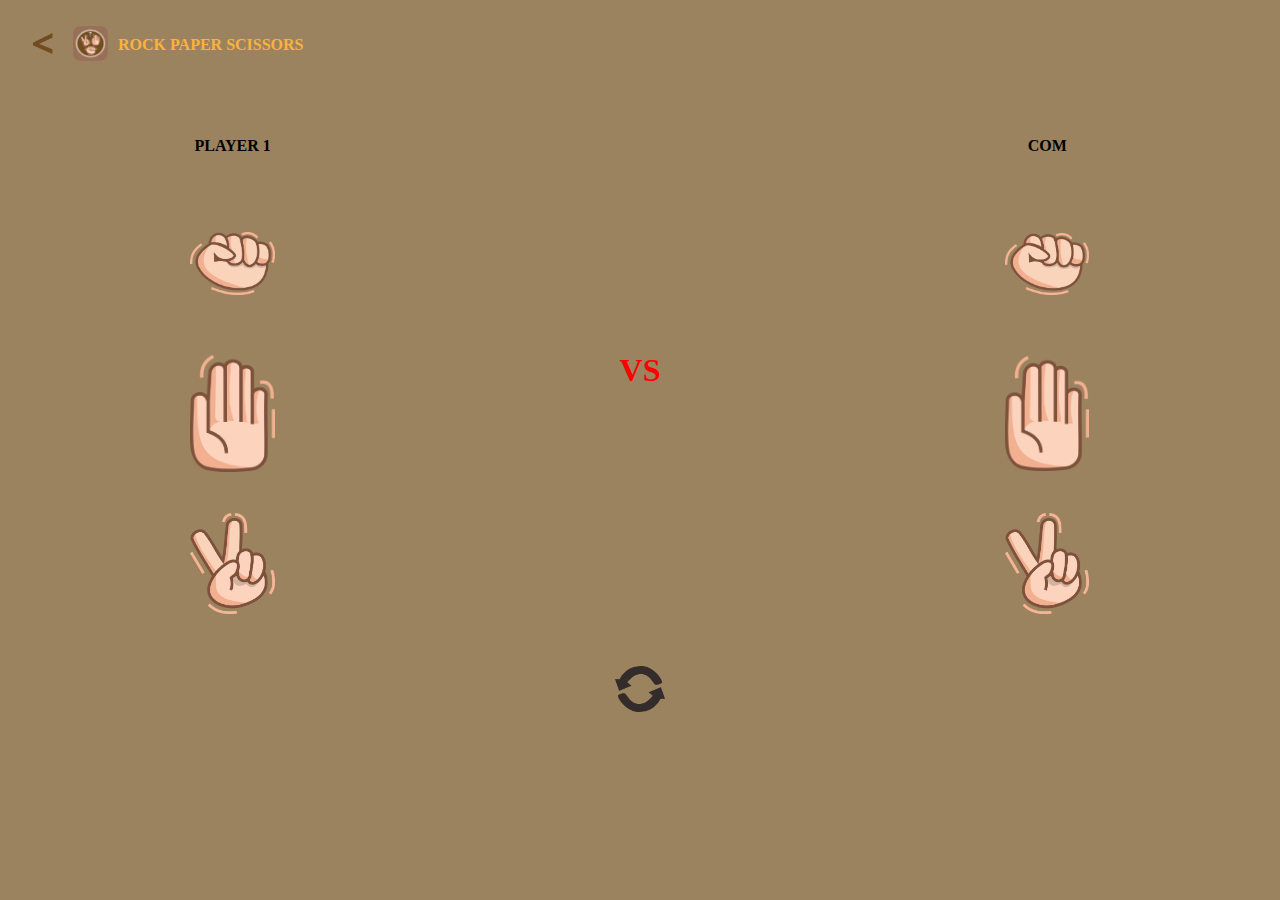
<file: index.html>
<!DOCTYPE html>
<html lang="en">
  <head>
    <!-- Required meta tags -->
    <meta charset="utf-8" />
    <meta name="viewport" content="width=device-width, initial-scale=1, shrink-to-fit=no" />

    <!-- Bootstrap CSS -->
    <link href="https://cdn.jsdelivr.net/npm/bootstrap@5.0.2/dist/css/bootstrap.min.css" rel="stylesheet" integrity="sha384-EVSTQN3/azprG1Anm3QDgpJLIm9Nao0Yz1ztcQTwFspd3yD65VohhpuuCOmLASjC" crossorigin="anonymous">
    <link rel="shortcut icon" href="assets/logo 1.png" />
    <link rel="stylesheet" href="style.css" />

    <title>Game Suit</title>
  </head>
  <body>
    <div class="navigasi">
      <a href="" class="logo"><img src="assets/_.png" alt="logo" width="20px" height="auto" /></a>
      <a href="" class="logo"><img src="assets/logo 1.png" alt="logo" width="35px" height="auto" /></a>
      <h4>ROCK PAPER SCISSORS</h4>
    </div>

    <div class="container">
      <div class="player">
        <h4>PLAYER 1</h4>
        <button class="pemain" id="p-batu"><img src="assets/batu.png" alt="Batu" width="85px" height="auto" /></button>
        <button class="pemain" id="p-kertas"><img src="assets/kertas.png" alt="Kertas" width="85px" height="auto" /></button>
        <button class="pemain" id="p-gunting"><img src="assets/gunting.png" alt="Gunting" width="85px" height="auto" /></button>
      </div>
      <div class="result">
        <div class="versus font-weight-bold">
          <h1 id="win" class="versus font-weight-bold">VS</h1>
        </div>
      </div>
      <div class="computer">
        <h4>COM</h4>
        <button class="kompi"  id="c-batu" disabled><img src="assets/batu.png" alt="Batu" width="84px" height="auto" /></button>
        <button class="kompi"  id="c-kertas" disabled><img src="assets/kertas.png" alt="Kertas" width="84px" height="auto" /></button>
        <button class="kompi"  id="c-gunting" disabled><img src="assets/gunting.png" alt="Gunting" width="84px" height="auto" /></button>
      </div>
    </div>
    <div class="refresh">
      <button id="reset"><img src="assets/refresh.png" alt="" width="50px" height="auto" class="mt-2" /></button>
    </div>

    <script src="script.js"></script>
    <script src="https://cdn.jsdelivr.net/npm/@popperjs/core@2.9.2/dist/umd/popper.min.js" integrity="sha384-IQsoLXl5PILFhosVNubq5LC7Qb9DXgDA9i+tQ8Zj3iwWAwPtgFTxbJ8NT4GN1R8p" crossorigin="anonymous"></script>
    <script src="https://cdn.jsdelivr.net/npm/bootstrap@5.0.2/dist/js/bootstrap.min.js" integrity="sha384-cVKIPhGWiC2Al4u+LWgxfKTRIcfu0JTxR+EQDz/bgldoEyl4H0zUF0QKbrJ0EcQF" crossorigin="anonymous"></script>
  </body>
</html>
</file>
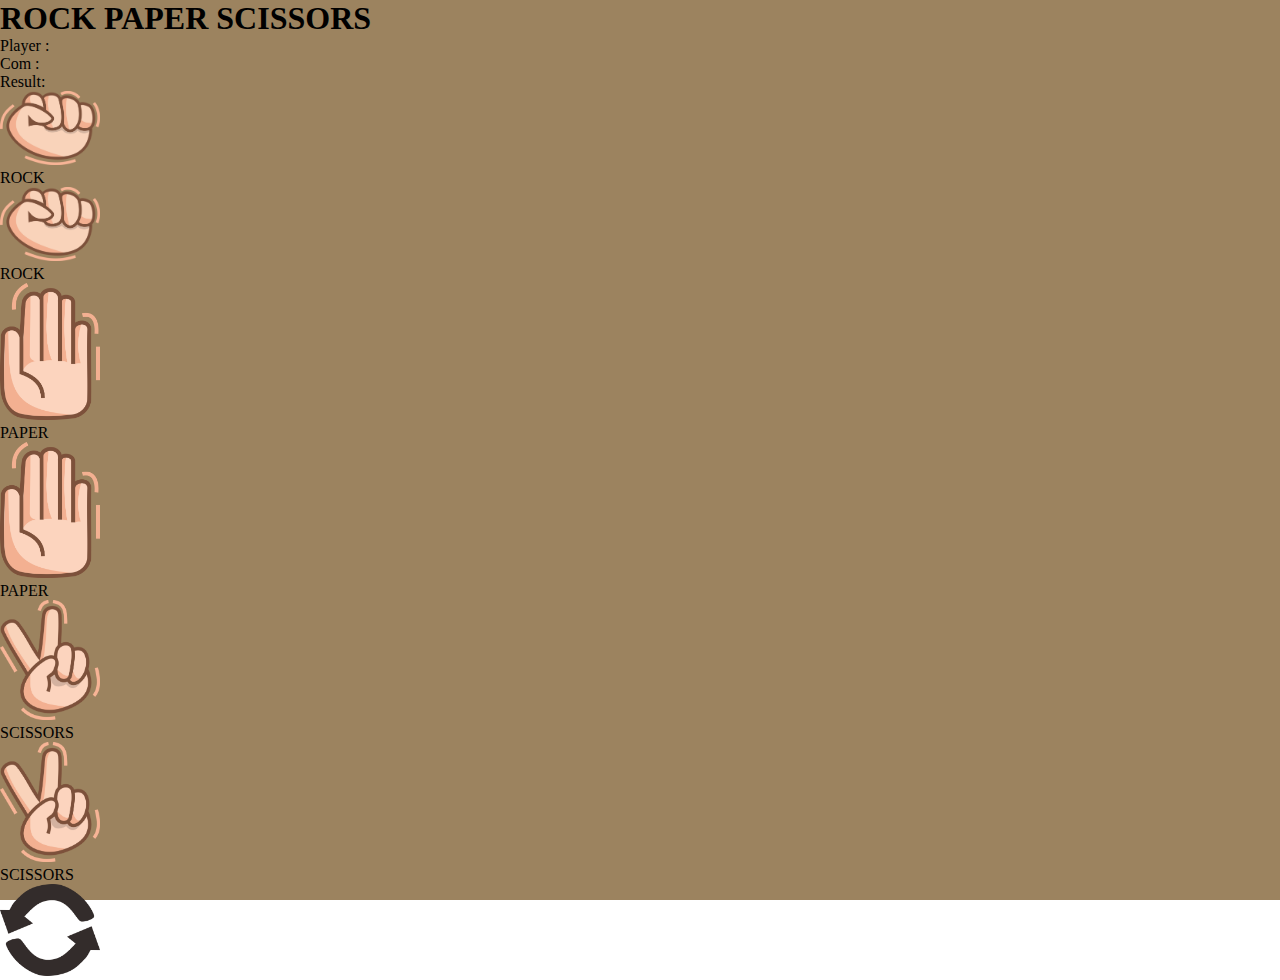
<file: games/index.html>
<!DOCTYPE html>
<html lang="en">
<head>
	<meta charset="UTF-8">
	<meta http-equiv="X-UA-Compatible" content="IE=edge">
	<meta name="viewport" content="width=device-width, initial-scale=1.0">
	<title>Rock Paper Scissors</title>	
	<link href="https://fonts.googleapis.com/css2?family=Open+Sans:ital,wght@0,800;1,400;1,500;1,600;1,700;1,800&family=Poppins:ital,wght@0,100;0,200;0,400;0,500;0,600;1,100&family=Tiro+Telugu&display=swap" rel="stylesheet">
	<!--=================== Bootstrap CSS CDN ===================-->
	<link href="https://cdn.jsdelivr.net/npm/bootstrap@5.2.0/dist/css/bootstrap.min.css" rel="stylesheet" integrity="sha384-gH2yIJqKdNHPEq0n4Mqa/HGKIhSkIHeL5AyhkYV8i59U5AR6csBvApHHNl/vI1Bx" crossorigin="anonymous">
	<!--=================== Style ===================-->
	<style>
	/* =============== GOOGLE FONTS ================= */
	@import url('https://fonts.googleapis.com/css2?family=Open+Sans:ital,wght@0,800;1,400;1,500;1,600;1,700;1,800&family=Poppins:ital,wght@0,100;0,200;0,400;0,500;0,600;1,100&family=Tiro+Telugu&display=swap');

	/* ================== STAR BASE =================== */
	* {
		box-sizing: border-box;
		padding: 0;
		margin: 0;
	}
	/* ================== AND BASE =================== */

	/* ================== START SECTION =================== */
	.background-page {
		height: 100vh;
		width: 100%;
		background-color: rgba(156, 131, 95, 1);
		background-size: cover; 
		background-position: center; 
		background-repeat: no-repeat;
	}
	</style>
</head>
<body>
	<!--=================== Start Section ===================-->
	<section id="games" class="background-page container-fluid">
		<h1 class="text-center">ROCK PAPER SCISSORS</h1>
		<div class="container text-center mt-5">
			<div class="row row-cols-2 d-flex justify-content-around">
			  <div class="col gameText fw-bolder text-uppercase fs-5" id="playerText">Player :</div>
			  <div class="col gameText fw-bolder text-uppercase fs-5" id="computerText">Com :</div>
			  <div class="col gameText fw-bolder text-uppercase fs-5 bg-success text-white rounded mt-5" style="width: 8rem;" id="resultText">Result:</div>
			</div>
		  </div>
		  
		  <div class="container text-center">
			<div class="row row-cols-2 d-flex justify-content-around">
				<div class="col choiceBtn mt-5 fw-bolder text-uppercase"><img src="assets/batu.png" width="100"><br>ROCK</div>
				<div class="col mt-5 fw-bolder text-uppercase"><img src="assets/batu.png" width="100"><br>ROCK</div>
				<div class="col choiceBtn mt-5 fw-bolder text-uppercase"><img src="assets/kertas.png" width="100"><br>PAPER</div>
				<div class="col mt-5 fw-bolder text-uppercase"><img src="assets/kertas.png" width="100"><br>PAPER</div>
				<div class="col choiceBtn mt-5 fw-bolder text-uppercase"><img src="assets/gunting.png" width="100"><br>SCISSORS</div>
				<div class="col mt-5 fw-bolder text-uppercase"><img src="assets/gunting.png" width="100"><br>SCISSORS</div>
				<div class="col choiceBtn mt-4" onclick="refresPage()"><img src="assets/refresh.png" width="100"></div>
			</div>
		  </div>
	</section>
	<!--=================== And Section ===================-->


	
	<!--=================== JS BOOTSTRAP CDN ===================-->
	<script src="https://cdn.jsdelivr.net/npm/bootstrap@5.2.0/dist/js/bootstrap.bundle.min.js" integrity="sha384-A3rJD856KowSb7dwlZdYEkO39Gagi7vIsF0jrRAoQmDKKtQBHUuLZ9AsSv4jD4Xa" crossorigin="anonymous">
	</script>

	<!--=================== JS ===================-->
	<script>
		// Start Games ROCK PAPER SCISSORS
		const playerText = document.querySelector("#playerText");
		const computerText = document.querySelector("#computerText");
		const resultText = document.querySelector("#resultText");
		const choiceBtn = document.querySelectorAll(".choiceBtn");
		let player;
		let computer;
		let result;

		choiceBtn.forEach(button => button.addEventListener("click", () => {
			player = button.textContent;
			computerTurn();
			playerText.textContent = `Player: ${player}`;
			computerText.textContent = `Computer: ${computer}`;
			resultText.textContent = checkWinner();
		}));

		function computerTurn() {
			const randNum = Math.floor(Math.random() * 3) + 1;

			switch (randNum) {
				case 1:
					computer = "ROCK";
					break;
				case 2:
					computer = "PAPER";
					break;
				case 3:
					computer = "SCISSIRS";
					break;
			};
		};

		function checkWinner() {
			if (player == computer) {
				return "Draw";
			}
			else if (computer == "ROCK") {
				return (player == "PAPER") ? "PLAYER 1 WIN" : "PLAYER 1 LOSE";
			}
			else if (computer == "PAPER") {
				return (player == "SCISSORS") ? "PLAYER 1 WIN" : "PLAYER 1 LOSE";
			}
			else if (computer == "SCISSORS") {
				return (player == "ROCK") ? "PLAYER 1 WIN" : "PLAYER 1 LOSE";
			};
		};
		// The And of Games ROCK PAPER SCISSORS

		// Icon onClick Auto Refres Page
		function refresPage() { 
			location.reload();
		 };

	</script>
</body>
</html>
</file>
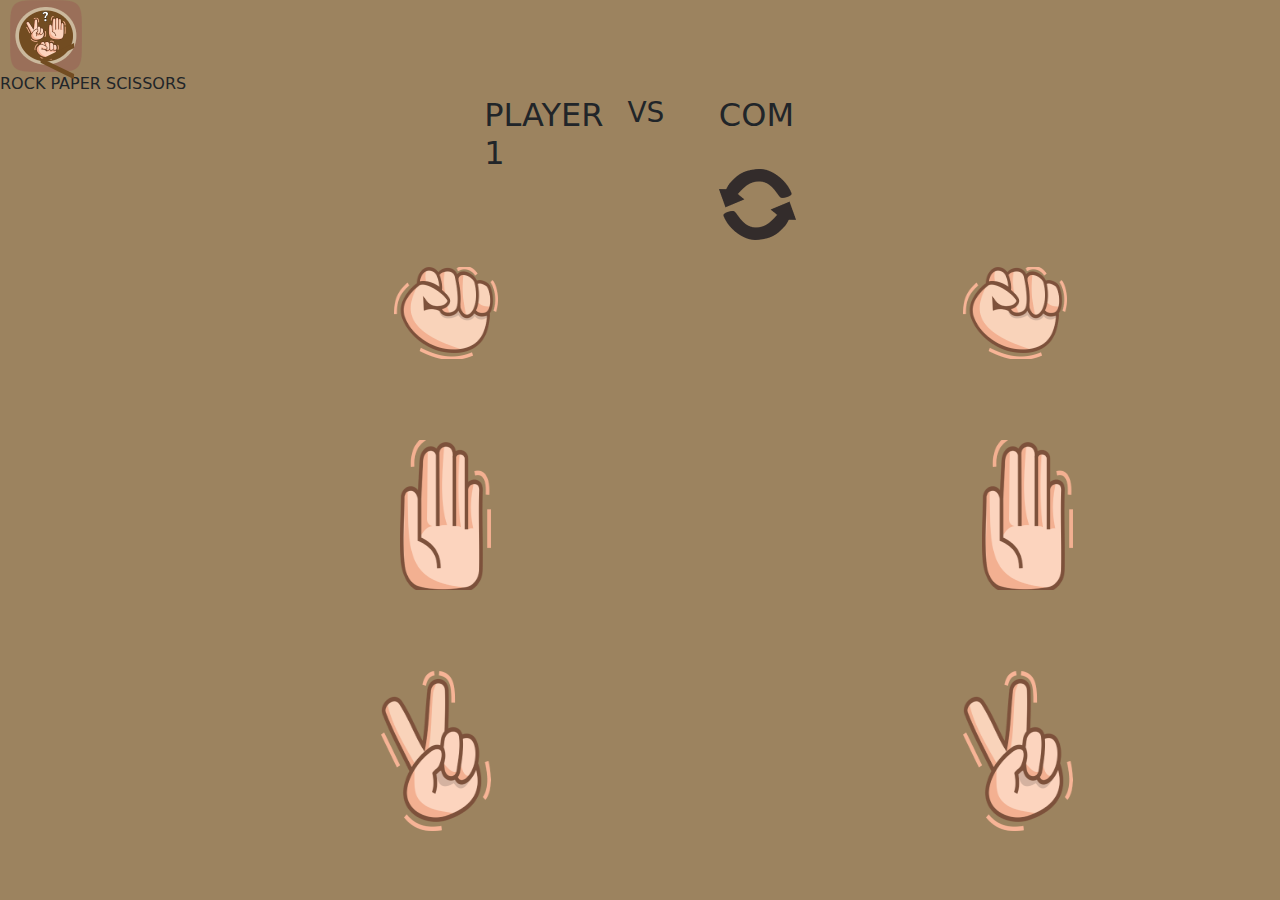
<file: Challange4.html>
<!DOCTYPE html>
<html lang="en">
<head>
    <meta charset="UTF-8">
    <meta http-equiv="X-UA-Compatible" content="IE=edge">
    <meta name="viewport" content="width=device-width, initial-scale=1.0">
    <title>Challange Chapter 4</title>
    <link href="https://cdn.jsdelivr.net/npm/bootstrap@5.0.2/dist/css/bootstrap.min.css" rel="stylesheet">
    <link rel="stylesheet" href="style.css">
</head>
<style>

</style>
<body>
    <header>
        <h1 style="position: absolute;
        width: 55px;
        height: 87px;
        left: 37px;
        top: 12px;
        font-family: 'Open Sans';
        font-style: normal;
        font-weight: 700;
        font-size: 72px;
        line-height: 98px;
        letter-spacing: 0.1em;
        text-transform: uppercase;
        color: #724C21;"> < </h1>
        <div class="logo"><img src="assets/logo 1.png" alt=img></div>
        <div class="title">ROCK PAPER SCISSORS</div>
    </header>
    <div class="container">
        <div class="row">
            <div class="col">
                <!-- gambar player -->
                <h2 class="player1">PLAYER 1</h2>
                <div id="playerBatu" role="button" class="row"><img src="assets/batu 1.png" style="position: absolute;
                    width: 128px;
                    height: 92px;
                    left: 382px;
                    top: 267px;">
                    </div>
                <div id="playerKertas" role="button" class="row"><img src="assets/kertas 1.png" style="position: absolute;
                    width: 115px;
                    height: 150px;
                    left: 388px;
                    top: 440px;">
                    </div>
                <div id="playerGunting" role="button" class="row"><img src="assets/gunting 1.png" style="position: absolute;
                    width: 134px;
                    height: 160px;
                    left: 369px;
                    top: 671px;">
                    </div>
                
            </div>

            <!-- vs -->
            <div class="col" class="result">
                <h3 class="hasilSuit">VS</h3>
            </div>
            
            <!-- gambar komputer -->
            <div class="col">
                <h2 class="com">COM</h2>
                <div class="row" id="comBatu" ><img src="assets/batu 1.png" style="position: absolute;
                    width: 128px;
                    height: 92px;
                    left: 951px;
                    top: 267px;">
                    </div>
                <div class="row" id="comKertas" ><img src="assets/kertas 1.png" style="position: absolute;
                    width: 115px;
                    height: 150px;
                    left: 970px;
                    top: 440px;">
                    </div>
                <div class="row" id="comGunting" ><img src="assets/gunting 1.png" style="position: absolute;
                    width: 134px;
                    height: 160px;
                    left: 951px;
                    top: 671px;">
                    </div>
                    <div class="row justify-content-center align-items-center">
                        <button type="button" class="refresh-icon">
                        <img src="assets/refresh 2.png" alt="refresh" class="refresh"/>
                        </button> 
                    </div>
            </div>
        </div>
    </div>
    <div>

    </div>
    <script>
        const playerBatu = document.getElementById("playerBatu")
        const playerGunting = document.getElementById("playerGunting")
        const playerKertas = document.getElementById("playerKertas")

        // jika player memencet batu
        const element1 = document.getElementById("playerBatu");
        element1.addEventListener("click", myFunction1);
        function myFunction1() {
            let player = "playerBatu" 
            console.log(player)
            let choice = ["comBatu", "comGunting", "comKertas"]
            let bot = choice[Math.floor(Math.random() * choice.length)]
            console.log(bot)
            if (bot === "comBatu") {
                console.log("DRAW")
            } else if (bot === "comKertas"){
                console.log("YOU LOSE!")
            }else{
                console.log("YOU WIN!")
            }
        
        }

        // jika player memencet kertas
        const element2 = document.getElementById("playerKertas");
        element2.addEventListener("click", myFunction2);
        function myFunction2() {
            let player = "playerKertas"
            console.log(player);

            let choice = ["comBatu", "comGunting", "comKertas"]
            let bot = choice[Math.floor(Math.random() * choice.length)]
            console.log(bot);

            if(bot === "comBatu") {
                console.log("YOU WIN!");        
            }else if(bot === "comKertas") {
                console.log("DRAW");
            }else {
                console.log("YOU LOSE!");
            }
            
        }

        // jika player memencet gunting
        const element3 = document.getElementById("playerGunting");
        element3.addEventListener("click", myFunction3);
        function myFunction3() {
            let player = "playerGunting"
            console.log(player);

            let choice = ["comBatu", "comGunting", "comKertas"]
            let bot = choice[Math.floor(Math.random() * choice.length)]
            console.log(bot);

            if(bot === "comBatu") {
                console.log("YOU LOSE!");        
            }else if(bot === "comKertas") {
                console.log("YOU WIN!");
            }else {
                console.log("DRAW");
            }
            
        }
        

    </script>
</body>
</html>
</file>
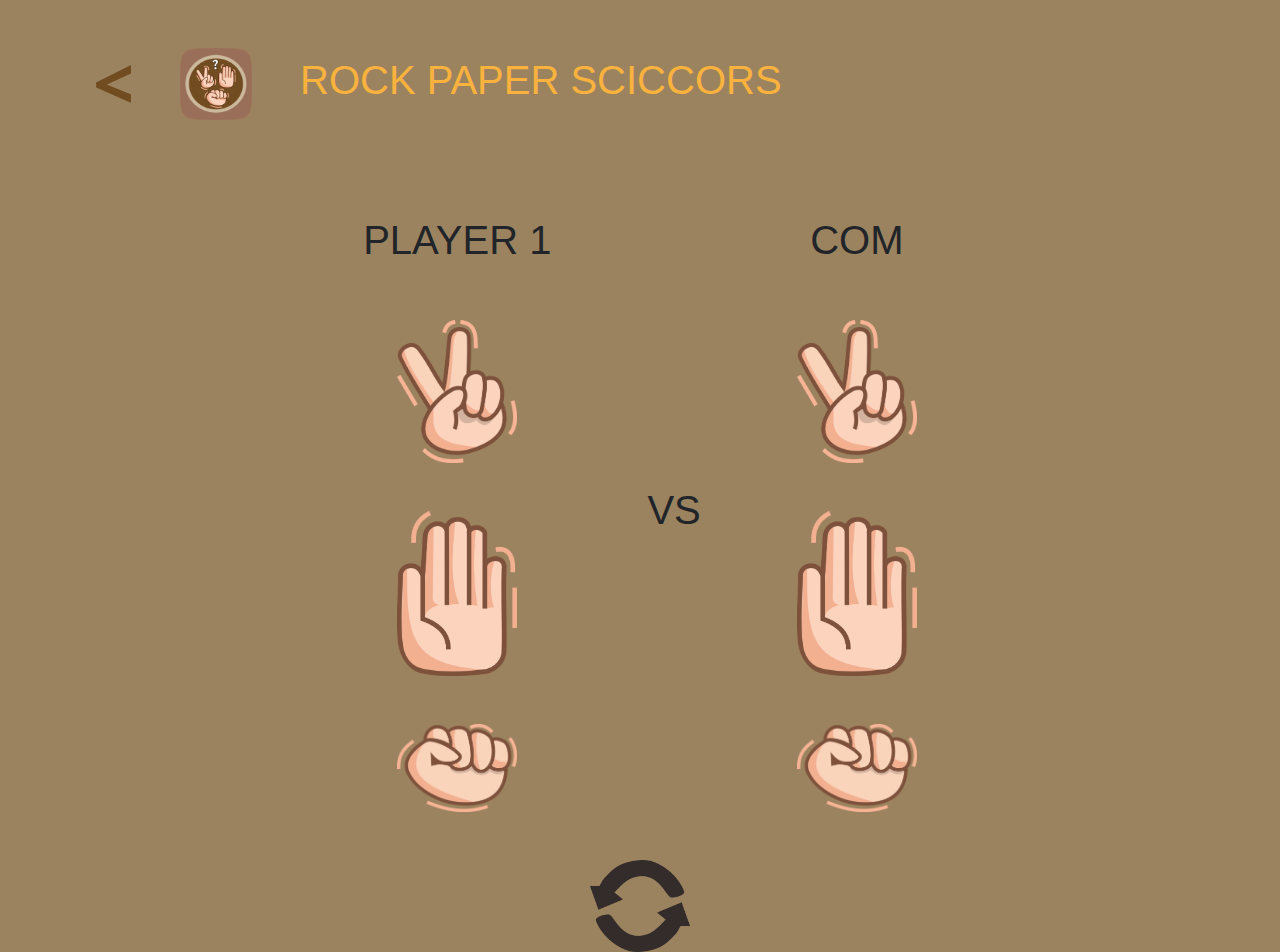
<file: game.html>
<!DOCTYPE html>
<html lang="en">
<head>
    <meta charset="UTF-8">
    <meta http-equiv="X-UA-Compatible" content="IE=edge">
    <meta name="viewport" content="width=device-width, initial-scale=1.0">
    <link rel="stylesheet" href="game.css">
    <link rel="stylesheet" href="https://cdn.jsdelivr.net/npm/bootstrap@4.4.1/dist/css/bootstrap.min.css" integrity="sha384-Vkoo8x4CGsO3+Hhxv8T/Q5PaXtkKtu6ug5TOeNV6gBiFeWPGFN9MuhOf23Q9Ifjh" crossorigin="anonymous">
    <title>Game</title>
</head>
<body style="background-color:#9C835F;">
    <div class="game-container">
        <div class="d-flex justify-content-start align-items-center ml-5 mt-5 top-side">
            <a class="back ml-5" href="./challengeChapter3/index.html">
            <img class="back-home" src="./assets/_.png">
            </a>
            <img class="logo ml-5" src="./assets/logo 1.svg">
            <h1 class="game-title ml-5">ROCK PAPER SCICCORS</h1>
        </div> 
        <br> 
        <br>
        <div class="row game-area d-flex justify-content-center align-self-center" >
            <div class="right-side d-flex flex-column justify-content-center align-items-center m-5">
                <div class="user_choice">
                    <h1>PLAYER 1</h1>
                </div>
                <div class="player choice gunting missed mt-5" id="player-gunting">
                    <img class="option img-responsive" src="./assets/gunting.png"  alt="">
                </div>
                <div class="player choice kertas missed mt-5" id="player-kertas">
                    <img class="option img-responsive" src="./assets/kertas.png"  alt="">
                </div>
                <div class="player choice batu missed mt-5" id="player-batu">
                    <img class="option img-responsive" src="./assets/batu.png" alt="">
                </div>
            </div>
            <div class="mid d-flex align-self-center m-5 ">
                <div class="boxR" id="box">
                    <h1 id="h1">VS</h1>
                </div>
            </div>
            <div class="left-side d-flex flex-column justify-content-center align-items-center m-5">
                <div class="user_choice">
                        <h1>COM</h1>
                    </div>
                    <div class="com gunting missed mt-5" id="com-gunting">
                        <img class="img-responsive" src="./assets/gunting.png" alt="">
                    </div>
                    <div class="com kertas missed mt-5" id="com-kertas">
                        <img class="img-responsive" src="./assets/kertas.png"  alt="">
                    </div>
                    <div class="com batu missed mt-5" id="com-batu">
                        <img class="img-responsive" src="./assets/batu.png"  alt="">
                    </div>
                </div>
            </div>
            <div class="bot-side d-flex justify-content-center">
                <div class="refresh" id="refresh">
                <img class="refresh" width="100px" height="auto" src="./assets/refresh.png">
            </div>
        </div>
    </div>
    <script src="./game.js"></script>
</body>
</html>
</file>
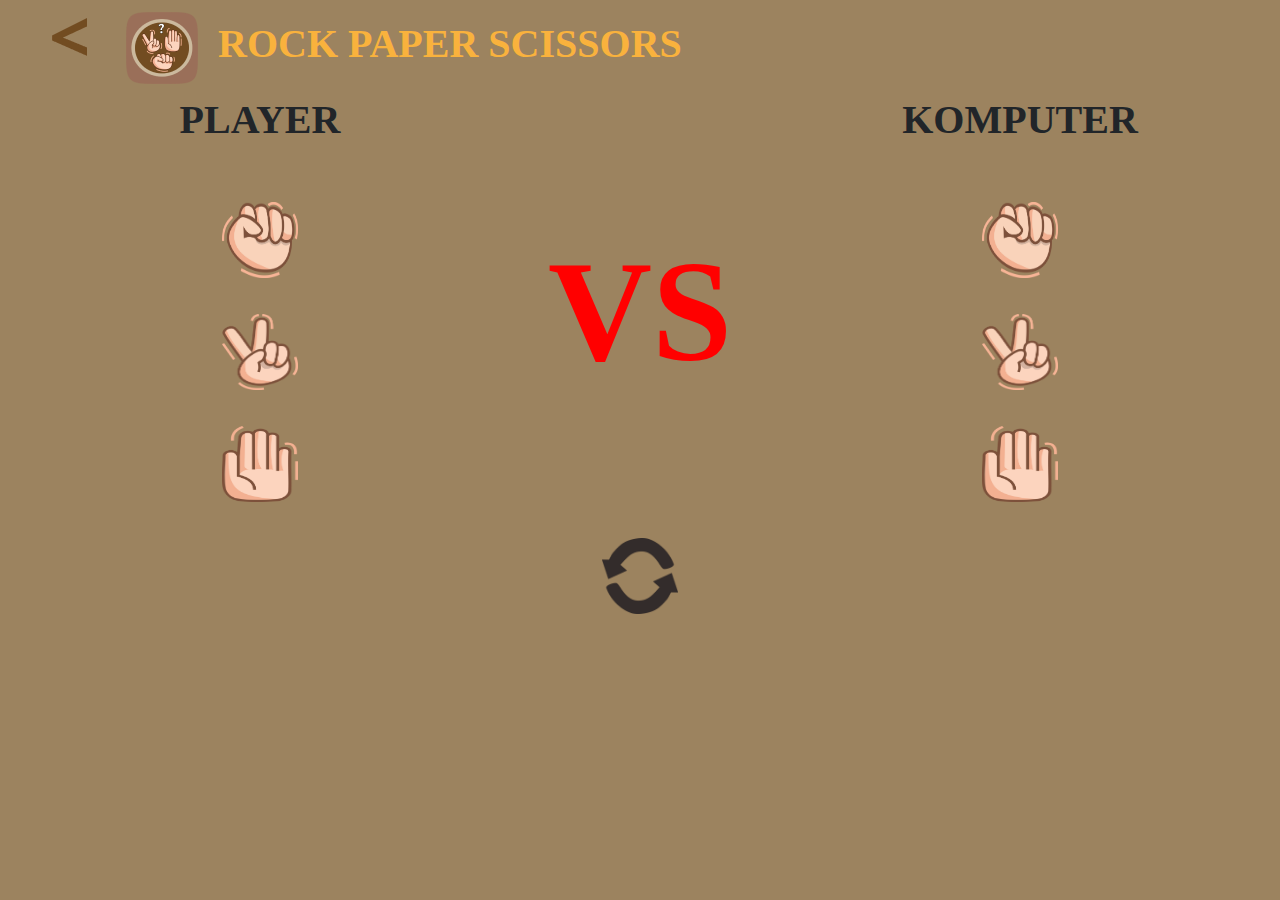
<file: html_suitgame.html>
<!DOCTYPE html>
<html lang="en">

<head>
    <meta charset="UTF-8">
    <meta http-equiv="X-UA-Compatible" content="IE=edge">
    <meta name="viewport" content="width=device-width, initial-scale=1.0">
    <title>OOPSuitGame</title>
    <link rel="stylesheet" href="css_suitgame.css">
    <link href="https://cdn.jsdelivr.net/npm/bootstrap@5.0.2/dist/css/bootstrap.min.css" rel="stylesheet">
</head>
<style>
</style>

<body>
    <div class="container">
        <header>
            <div role="button" id="panah"><img src="assets/cursor.png" alt=""></div>
            <div role="button" class="logo mx-1"><img src="assets/logo 1.png" alt=""></div>
            <div class="title-game mx-3 title">
                <h1>ROCK PAPER SCISSORS</h1>
            </div>
        </header>
    </div>

    <section class="container">
        <div class="row text-center">
            <div class="col" id="gamesuit">
                <div class="mb-5">
                    <h1>PLAYER</h1>
                </div>
                <div class="my-3 option">
                    <img id="rock" class="player" role="button" src="assets/batu.png" alt="batu">
                </div>
                <div class="my-3 option">
                    <img id="scissors" class="player" role="button" src="assets/gunting.png" alt="gunting">
                </div>
                <div class="my-3 option">
                    <img id="paper" class="player" role="button" src="assets/kertas.png" alt="kertas">
                </div>
            </div>
            <div class="col d-flex justify-content-center align-items-center">
                <div id="vs" class="vs">VS</div>
                <div id="win" class="d-flex justify-content-center align-items-center result win">PLAYER<br> WIN</div>
                <div id="lose" class="d-flex justify-content-center align-items-center result win">COM <br> WIN</div>
                <div id="draw" class="d-flex justify-content-center align-items-center result draw">DRAW</div>
            </div>
            <div class="col">
                <div class="mb-5">
                    <h1>KOMPUTER</h1>
                </div>
                <div class="my-3 option">
                    <img id="comrock" clas="bot" src="assets/batu.png" alt="batu">
                </div>
                <div class="my-3 option">
                    <img id="comscissors" class="bot" src="assets/gunting.png" alt="gunting">
                </div>
                <div class="my-3 option">
                    <img id="compaper" class="bot" src="assets/kertas.png" alt="kertas">
                </div>
            </div>
        </div>
        <div class="text-center option">
            <img id="reset" class="reset" role="button" src="assets/refresh.png" alt="reset">
        </div>
    </section>
    <script src="https://cdn.jsdelivr.net/npm/bootstrap@5.0.2/dist/js/bootstrap.bundle.min.js"></script>
    <script src="js_suitgame.js"></script>
</body>

</html>
</file>
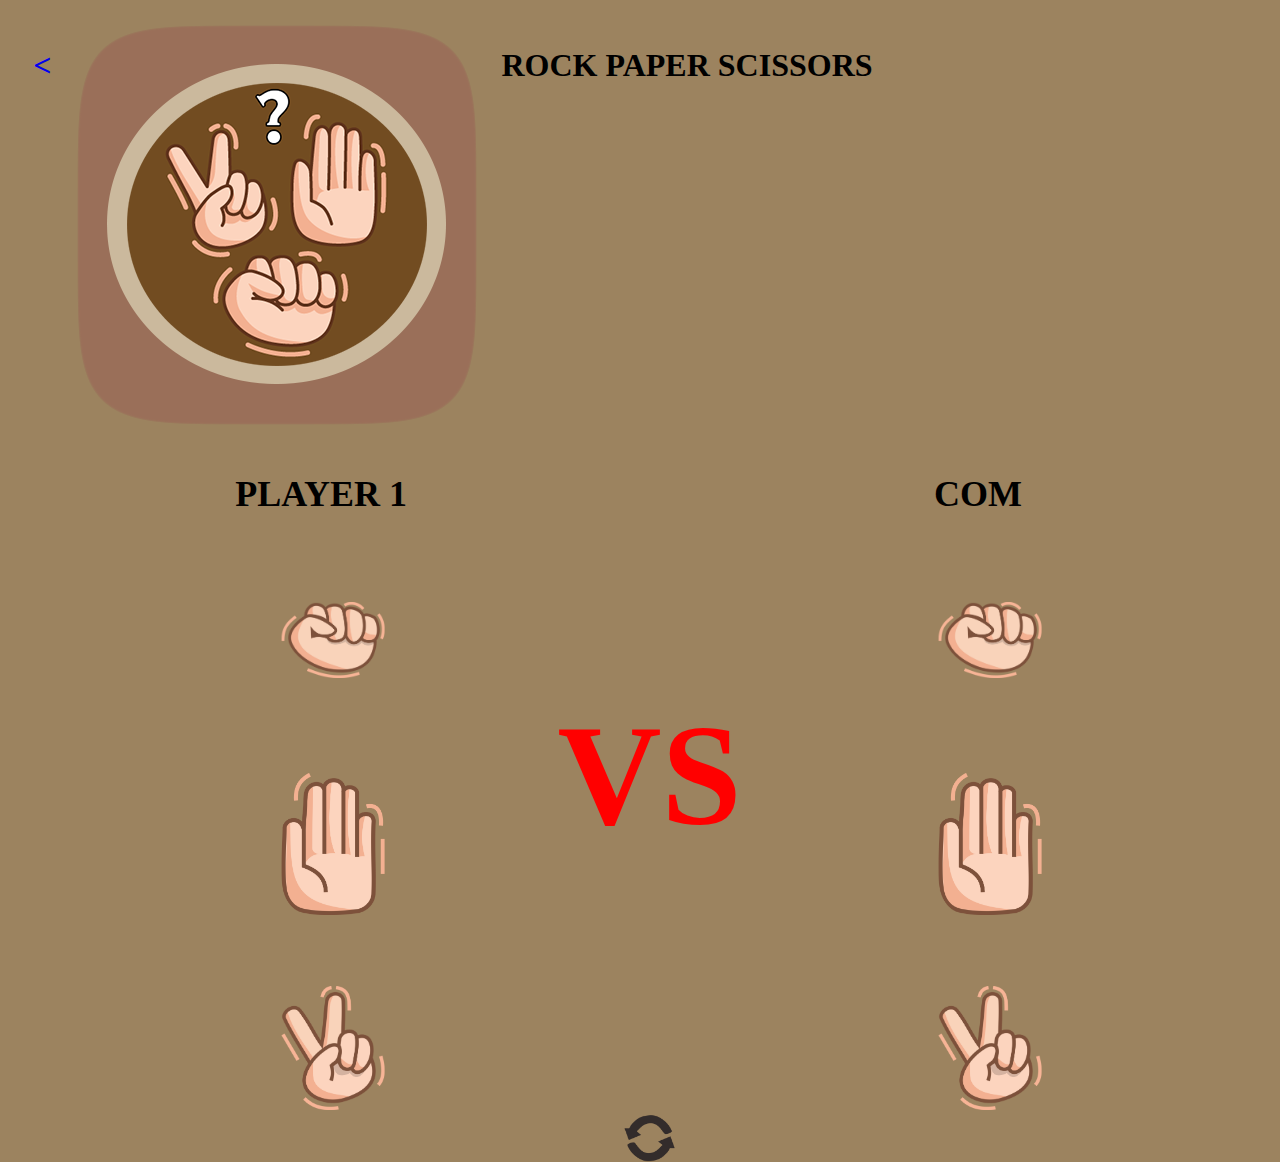
<file: suit.html>
<!DOCTYPE html>
<html lang="en">
<head>
    <meta charset="UTF-8">
    <meta http-equiv="X-UA-Compatible" content="IE=edge">
    <meta name="viewport" content="width=device-width, initial-scale=1.0">
    <link rel="stylesheet" href="suit.css">
    
    <title>Suit</title>
</head>
<body>

    <!-- Top Navigation-->
    <header>
        <div class="back">
            <h1><a href="../../Chapter 3/challange/Pakai Bootstrap/index.html"> < </a></h1>
        </div>
        <div class="brand">
            <img src="assets/logo.png">
            <h1>ROCK PAPER SCISSORS</h1>
        </div>
    </header>    
    <!-- End of Top Navigation -->


    <!-- Area Game -->
    <section>
        <div class="area-game">
            <div>
                <h1 class="player-name">PLAYER 1</h1>
                <div class="used">
                    <button class="tools dissap" id="rock-user">
                        <img class="tool" src="assets/batu.png" alt="batu">
                    </button>
                    <button class="tools dissap" id="paper-user">
                        <img class="tool" src="assets/kertas.png" alt="kertas">
                    </button>
                    <button class="tools dissap" id="scissor-user">
                        <img class="tool" src="assets/gunting.png" alt="gunting">
                    </button>
                </div>
            </div>

            <div class="Versus-Reset">
                <div class="boxR" id="box">
                    <h1 id="h1" class="h1Box">VS</h1>
                </div>
                <!--For Refresh-->
                <div class="refresh">
                    <img id="refresh" src="./assets/refresh.png">
                </div>
            </div>

            <!--Com Play-->
            <div class="Com-Choice">
                <h1 class="player-name">COM</h1>
                <div class="used">
                <button class="tools dissap" id="rock-com">
                    <img src="./assets/batu.png" alt="batu" >
                </button>
                <button class="tools dissap" id="paper-com">
                    <img src="./assets/kertas.png" alt="kertas" >
                </button>
                <button class="tools dissap" id="scissor-com">
                    <img src="./assets/gunting.png" alt="gunting" >
                </button>
                </div>
            </div>
        </div>


        <div>

        </div>
    </section>


    <script src="suit.js">

    </script>
</body>
</html>
</file>
<file: style.css>
body {
  background-color: #9c835f;
}

.navigasi {
  display: flex;
  align-items: center;
  margin: 15px;
  margin-bottom: 40px;
}

.logo {
  padding-left: 10px;
  padding-right: 10px;
}

.navigasi h4 {
  font-weight: bold;
  color: #f9b23d;
}

.container {
  display: flex;
  flex-direction: row;
  justify-content: space-around;
}

.container h4 {
  font-weight: bold;
}

.player {
  display: flex;
  flex-direction: column;
  align-items: center;
  gap: 25px;
}

button {
  display: flex;
  flex-direction: column;
  justify-content: center;
  align-items: center;
  width: 125px;
  height: 125px;
  background-color: #9c835f;
  border: none;
}

.player button:hover {
  opacity: 0.5;
}

.pick {
  background-color: #c4c4c4;
  width: 125px;
  height: 125px;
  border-radius: 15px;
}

.result {
  display: flex;
  flex-direction: column;
  justify-content: center;
  text-align: center;
}

#win {
  display: flex;
  justify-content: center;
  align-items: center;
  }

.versus {
  color: red
}

.computer {
  display: flex;
  flex-direction: column;
  align-items: center;
  gap: 25px;
}

.winner {
  width: 145px;
  height: 65px;
  background-color: rgb(65, 184, 144);
  color: white;
  font-size: large;
  font-weight: bold;
  letter-spacing: 2px;
  transform: rotate(-35deg);
}
.draw {
  width: 145px;
  height: 65px;
  background-color: rgb(13, 173, 40);
  color: white;
  font-size: large;
  font-weight: bold;
  letter-spacing: 2px;
  transform: rotate(-35deg);
}

.refresh {
  display: flex;
  justify-content: center;
}

.refresh button :hover {
  width: 60px;
  height: auto;
}
</file>
<file: game.css>
.top-side h1 {
    color: #F9B23D;
}

.img-responsive {
    max-width: 120px;
    height: auto;
}

.option:hover {
cursor: pointer;
transition:cubic-bezier(0.215, 0.610, 0.355, 1) ease-in-out;
background-color: rgb(249 211 186);
border-radius: 15%;
}

.refresh:hover {
    transition: width 1s, height 1s, transform 1s;
    transform: rotate(180deg);
    cursor: pointer;
}

.chosen {
    background-color: #C4C4C4;
    border-radius: 30px;
    
}


.winBox {
    height: 100px;
    display: grid;
    place-items: center;
    background: #4C9654;
    border-radius: 10px;
    margin:  15px auto;
    padding: 15px;
    
}

.drawBox {
    height: 100px;
    display: grid;
    place-items: center;
    border-radius: 10px;
    margin:  15px auto;
    padding: 15px;
    background: #035B0C;
    border-radius: 10px;
    
}
</file>
<file: css_suitgame.css>
.container {
    padding-left: 9rem;
    padding-right: 9rem;
    padding-top: 0.5rem;
    padding-bottom: 0;
}

.option img {
    width: 6rem;
    height: 6rem;
    padding: 10px 10px;
    border-radius: 20px;
}

.activePick {
    background: rgba(255, 255, 255, 0.7);
}

.vs {
    font-family: "Open Sans";
    font-weight: bold !important;
    font-size: 144px;
    color: red;
    visibility: visible;
}

.result {
    font-family: "Open Sans";
    font-weight: bold !important;
    position: absolute;
    border-radius: 10px;
    visibility: hidden;
    width: 271px;
    height: 150px;
    font-size: 38px;
    color: white;
    transform: rotate(-15deg);

}

.win {
    background-color: #4C9654;
}

.draw {
    background-color: #035B0C;
}

body {
    background-color: #9C835F !important;
}

header {
    margin-left: -30px;
    display: flex;
    align-items: center;
}

#panah {
    width: 70px;
    height: 70px;
    margin-top: 10px;
}


h1 {
    font-family: "Open Sans";
    font-weight: bold !important;
}

.title {
    color: #F9B23D;
}
</file>
<file: suit.css>
body {
    background-color: #9C835F;;
}

header {
    display: flex;
    margin: 2% 0 0 2%;
}

.back{
    display: flex;
    justify-content: center;
}

.back a {
    text-decoration: none;
}

.back:hover{
    transform: scale(1.2);
}

.brand {
    display: flex;
    margin-left: 25px;
}

.brand h1 {
    margin-left: 25px;
}

.brand img{
    max-width: 100%;
    height: auto;
}

.area-game{
    display: flex;
    flex-direction: row;
    flex-wrap:wrap;
    text-align: center;
}

.player-name {
    font-size: 36px;
}

.tools img{
    width: 70%;
}

button {
    background-color: Transparent;
    border-color: transparent;
    width: 30%;   
    height: 120px;
}



.h1Box {
    font-size: 144px;
    color: white;
    font-weight: bold;
}


.chosen {
    background-color: #C4C4C4;
    border-radius: 30px;
    
}

.winBox {
    height: 100px;
    display: grid;
    place-items: center;
    background: #4C9654;
    border-radius: 10px;
    margin:  15px auto;
    padding: 15px;
    
}

.drawBox {
    height: 100px;
    display: grid;
    place-items: center;
    border-radius: 10px;
    margin:  15px auto;
    padding: 15px;
    background: #035B0C;
    border-radius: 10px;
    
}

.Versus-Reset {
    margin-left: 40%;
    margin-bottom: 35px;
    align-self: center;
}

.Versus-Reset h1 {
    font-size: 44px;
    color: red;
    font-weight: bold;
}

.chosen {
    background-color: #C4C4C4;
    border-radius: 30px;
    
}

.Box {
    height: 100px;
    display: grid;
    place-items: center;
    background: #4C9654;
    border-radius: 10px;
    margin:  15px auto;
    padding: 15px;
    
}


.refresh img {
    width: 100px;
    height: auto;
}

@media(min-width:750px){
        .area-game{
        flex-direction: row;
        transform: translateX(15%);
        margin-top: 24px; 
        text-align: center;   
        }

        .used{
            display: flex;
            flex-direction: column;
            text-align: center;
            margin-left: 24px;
        }
        .tools{
            align-self: center;
            width: 223px;
            height: 204px;
        }
        .tools img{
            width: 50%;
        }

        .Versus-Reset img {
            width: 50px;
            transform: translatey(350%)
    }
        .Versus-Reset {
            margin:55px;
            margin-left: 55px;
            width: 300px
            
    }
        .Versus-Reset h1{
            font-size: 144px;
        }
        .user-choice{
            margin: auto 7% 0 0
        }
        .Com-Choice{
            margin: auto 0 0 0;    
        }
}
</file>
